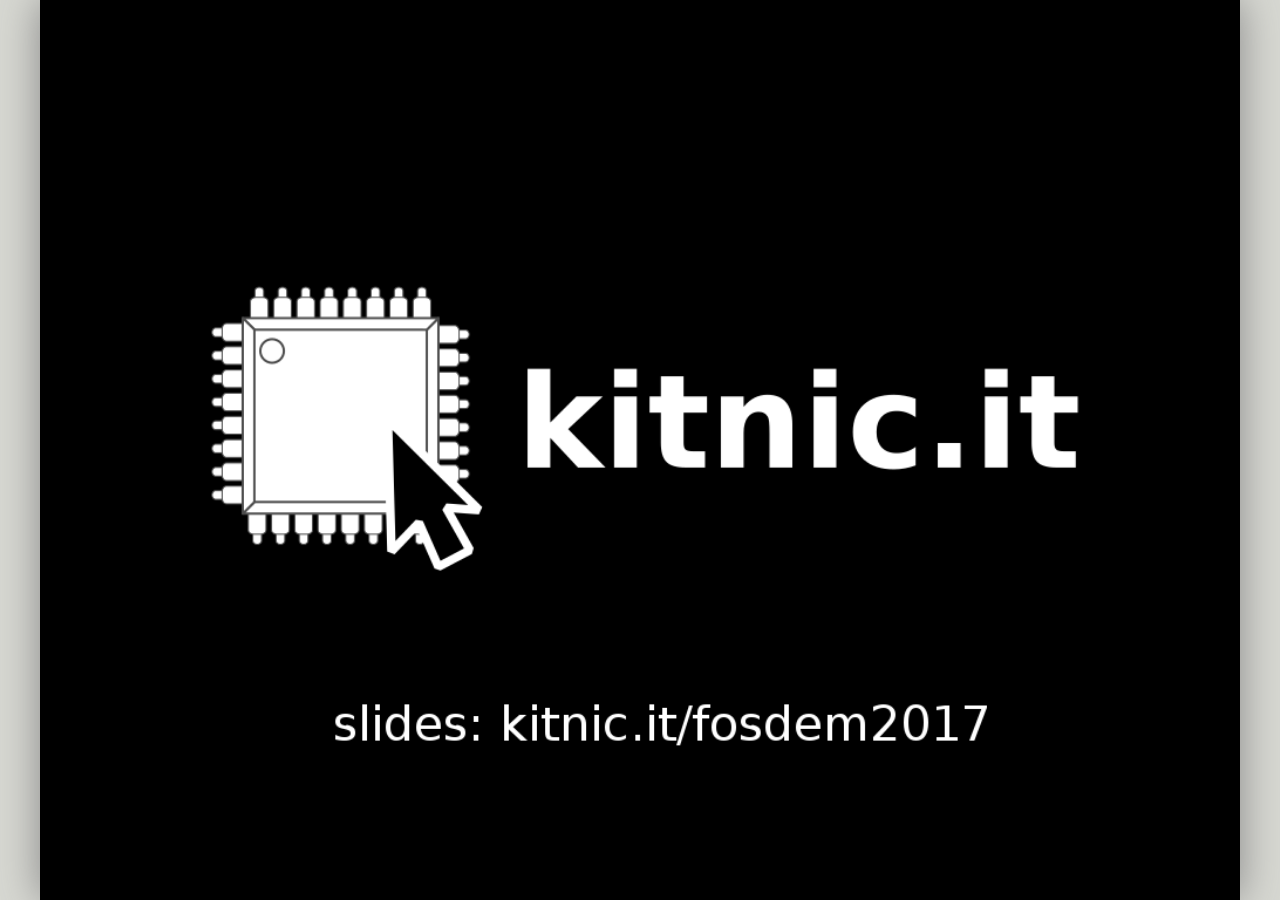
<file: fosdem2017/index.html>
<!DOCTYPE html>
<html>
  <head>
    <title>Kitnic.it - FOSDEM 2017</title>
    <meta charset="utf-8">
    <link rel="stylesheet" type="text/css"  href="images/font-awesome-4.7.0/css/font-awesome.min.css">
    <style>
      .remark-slide-number {visibility: hidden;}
      body { font-family: 'Droid Serif'; }
      a {text-decoration: none;}
      h1, h2, h3 {
        font-family: 'Sans;';
        font-weight: normal;
      }
      .remark-code, .remark-inline-code { font-family: 'Ubuntu Mono'; }
    #title {
       font-size: 70px;
       color: black;
       font-weight:bold;
       font-family: Sans; Helvetica;
       }
      .fullscreen {z-index:0; left:0px; top:0px;width:908px;height:681px;position:absolute}
      .fullheight {z-index:0; top:0px;height:681px;position:absolute}
      .remark-code, .remark-inline-code { font-family: 'Ubuntu Mono'; }
      .remark-slide-content {
        font-size: 30px;
      }
    </style>
  </head>
  <body>
    <script src="remark-latest.min.js">
    </script>
    <script>
      var slideshow = remark.create({
        sourceUrl: 'presentation.md',
      // Set the slideshow display ratio
      // Default: '4:3'
      // Alternatives: '16:9', ...
      ratio: '4:3',

      // Navigation options
      navigation: {
        // Enable or disable navigating using scroll
        // Default: true
        // Alternatives: false
        scroll: false,

        // Enable or disable navigation using touch
        // Default: true
        // Alternatives: false
        touch: false,

        // Enable or disable navigation using click
        // Default: false
        // Alternatives: true
        click: false
      }
      });
    </script>
  </body>
</html>
</file>
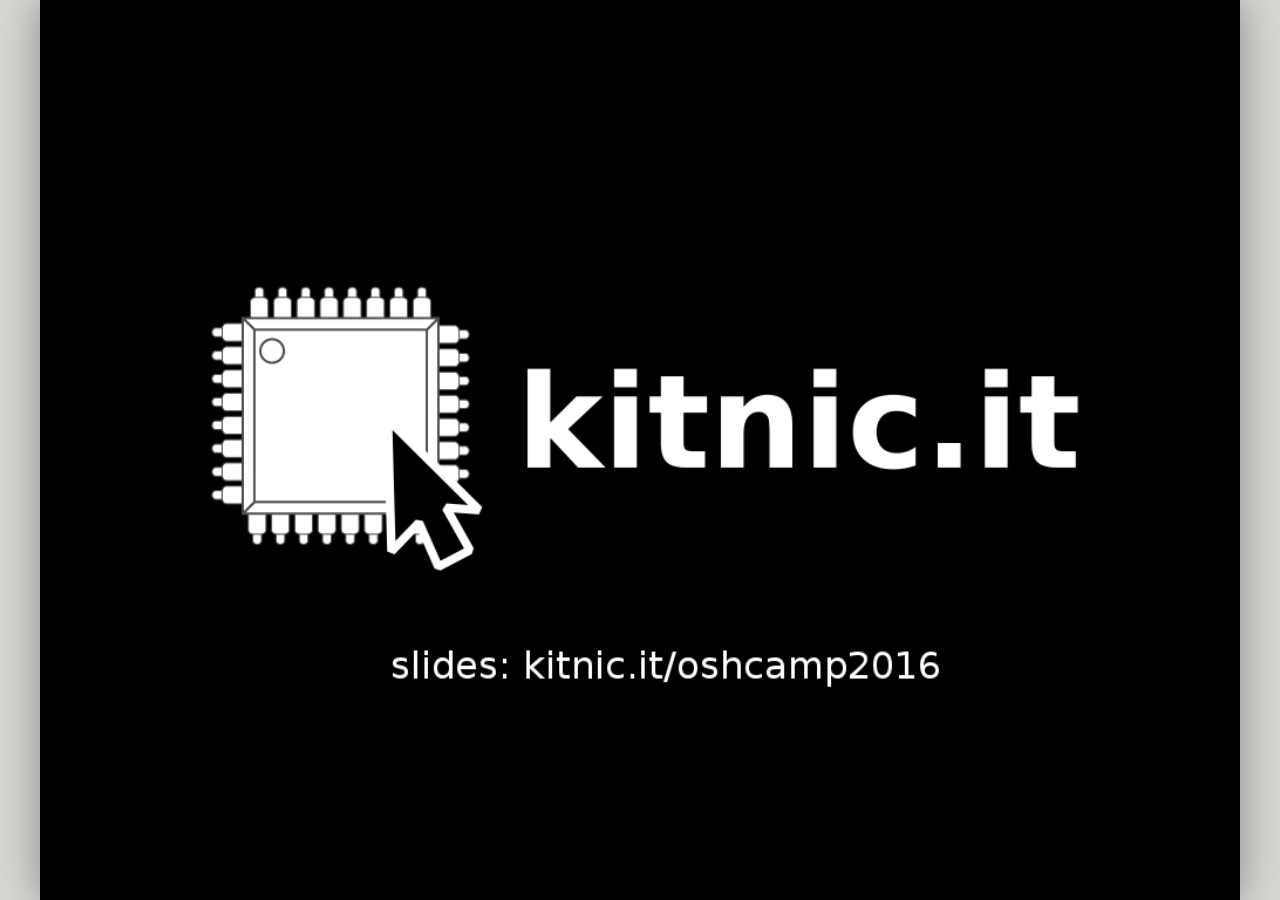
<file: oshcamp2016/index.html>
<!DOCTYPE html>
<html>
  <head>
    <title>Kitnic.it - OSHCamp 2016</title>
    <meta charset="utf-8">
    <style>
      body { font-family: 'Droid Serif'; }
      h1, h2, h3 {
        font-family: 'Sans;';
        font-weight: normal;
      }
      .remark-code, .remark-inline-code { font-family: 'Ubuntu Mono'; }
    #title {
       font-size: 70px;
       color: black;
       font-weight:bold;
       font-family: Sans; Helvetica;
       }
      .fullscreen {z-index:0; left:0px; top:0px;width:908px;height:681px;position:absolute}
      .remark-code, .remark-inline-code { font-family: 'Ubuntu Mono'; }
      .remark-slide-content {
        font-size: 30px;
      }
    </style>
  </head>
  <body>
    <script src="remark-latest.min.js">
    </script>
    <script>
      var slideshow = remark.create({
        sourceUrl: 'presentation.md',
      // Set the slideshow display ratio
      // Default: '4:3'
      // Alternatives: '16:9', ...
      ratio: '4:3',

      // Navigation options
      navigation: {
        // Enable or disable navigating using scroll
        // Default: true
        // Alternatives: false
        scroll: true,

        // Enable or disable navigation using touch
        // Default: true
        // Alternatives: false
        touch: false,

        // Enable or disable navigation using click
        // Default: false
        // Alternatives: true
        click: true
      }
      });
    </script>
  </body>
</html>
</file>
